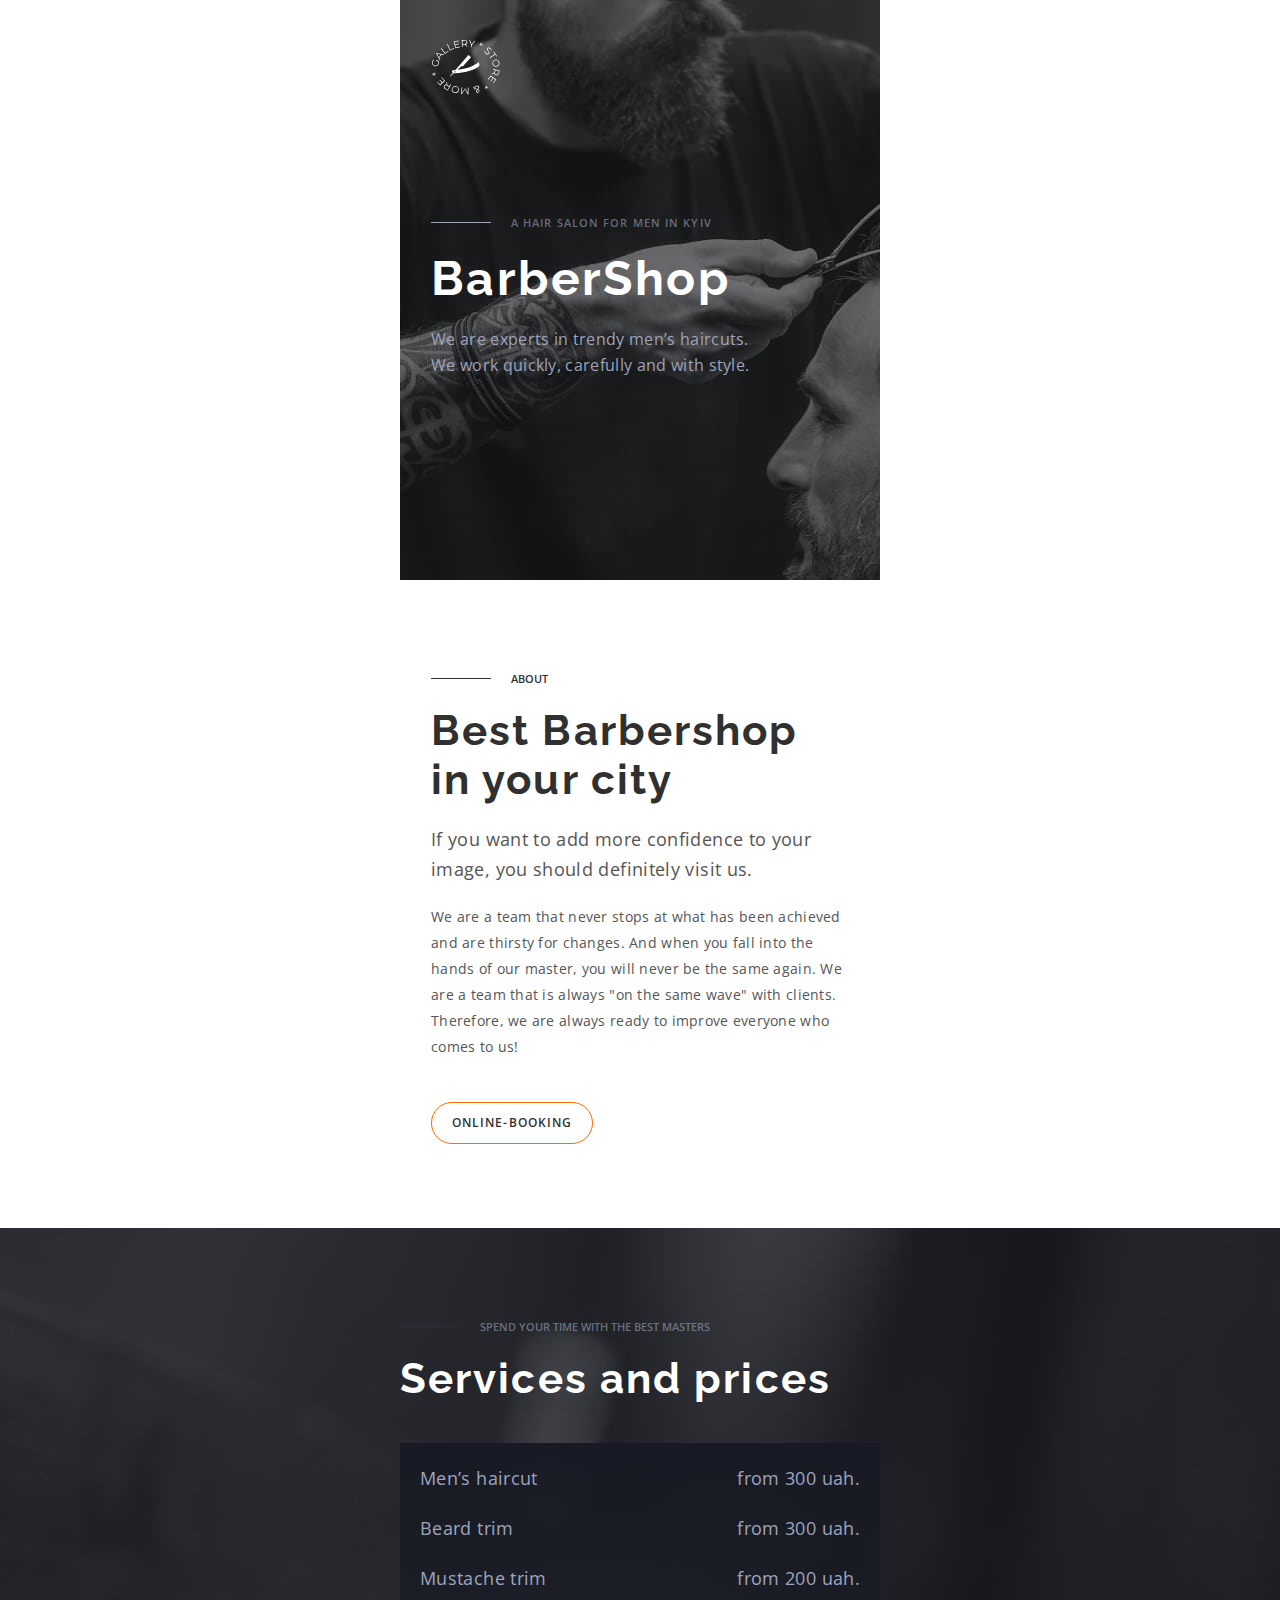
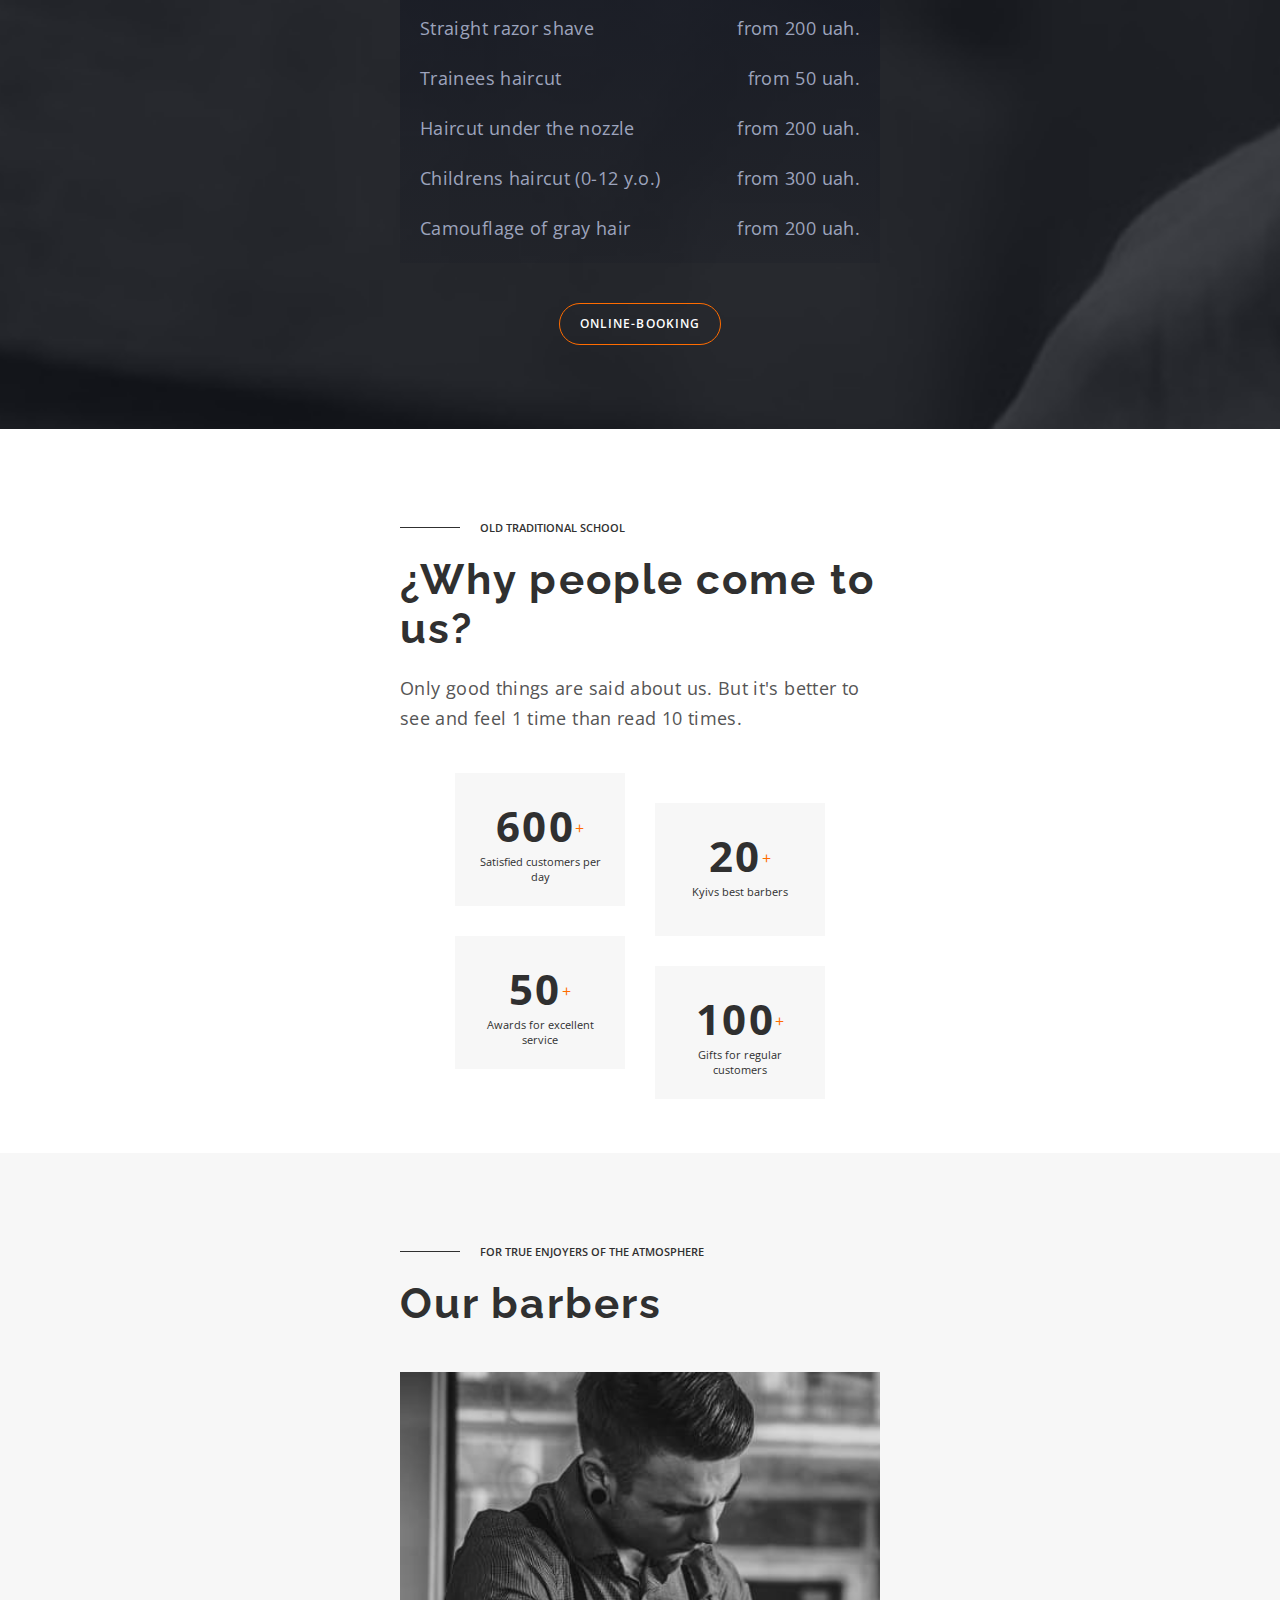
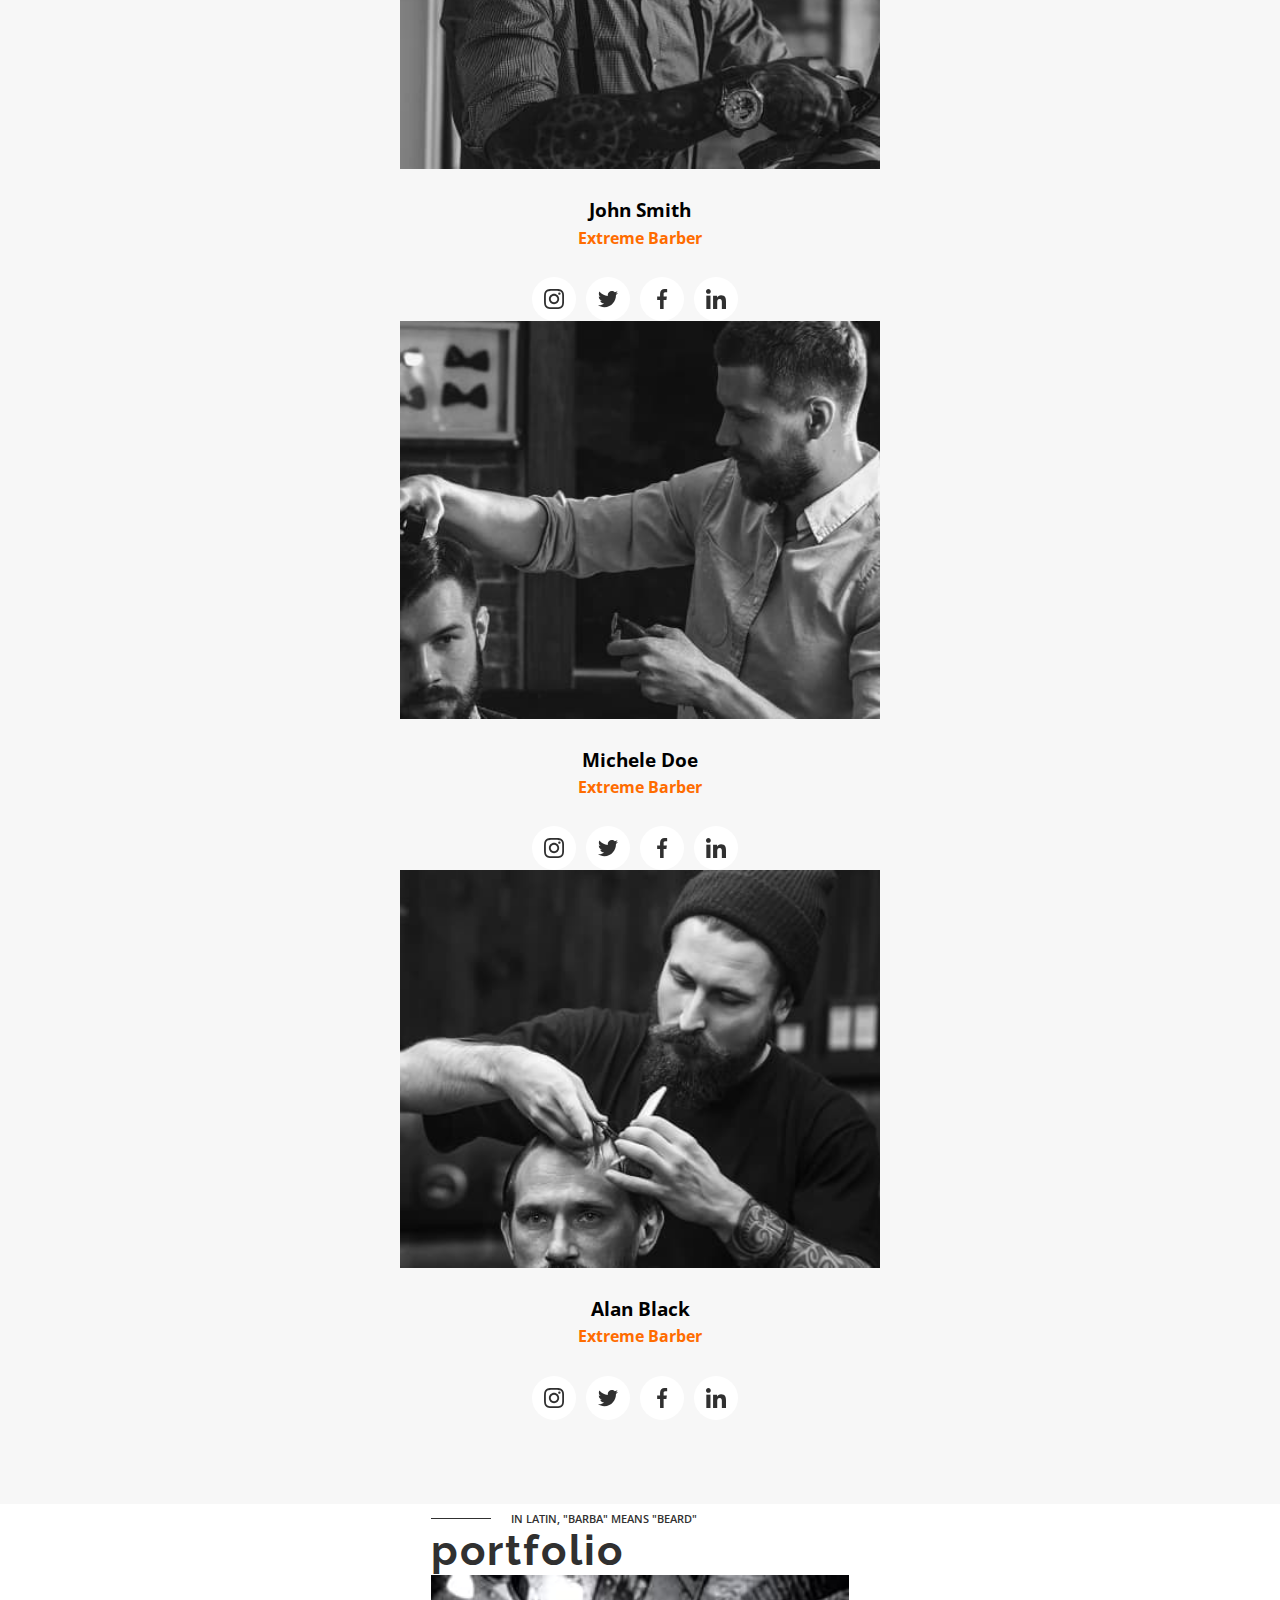
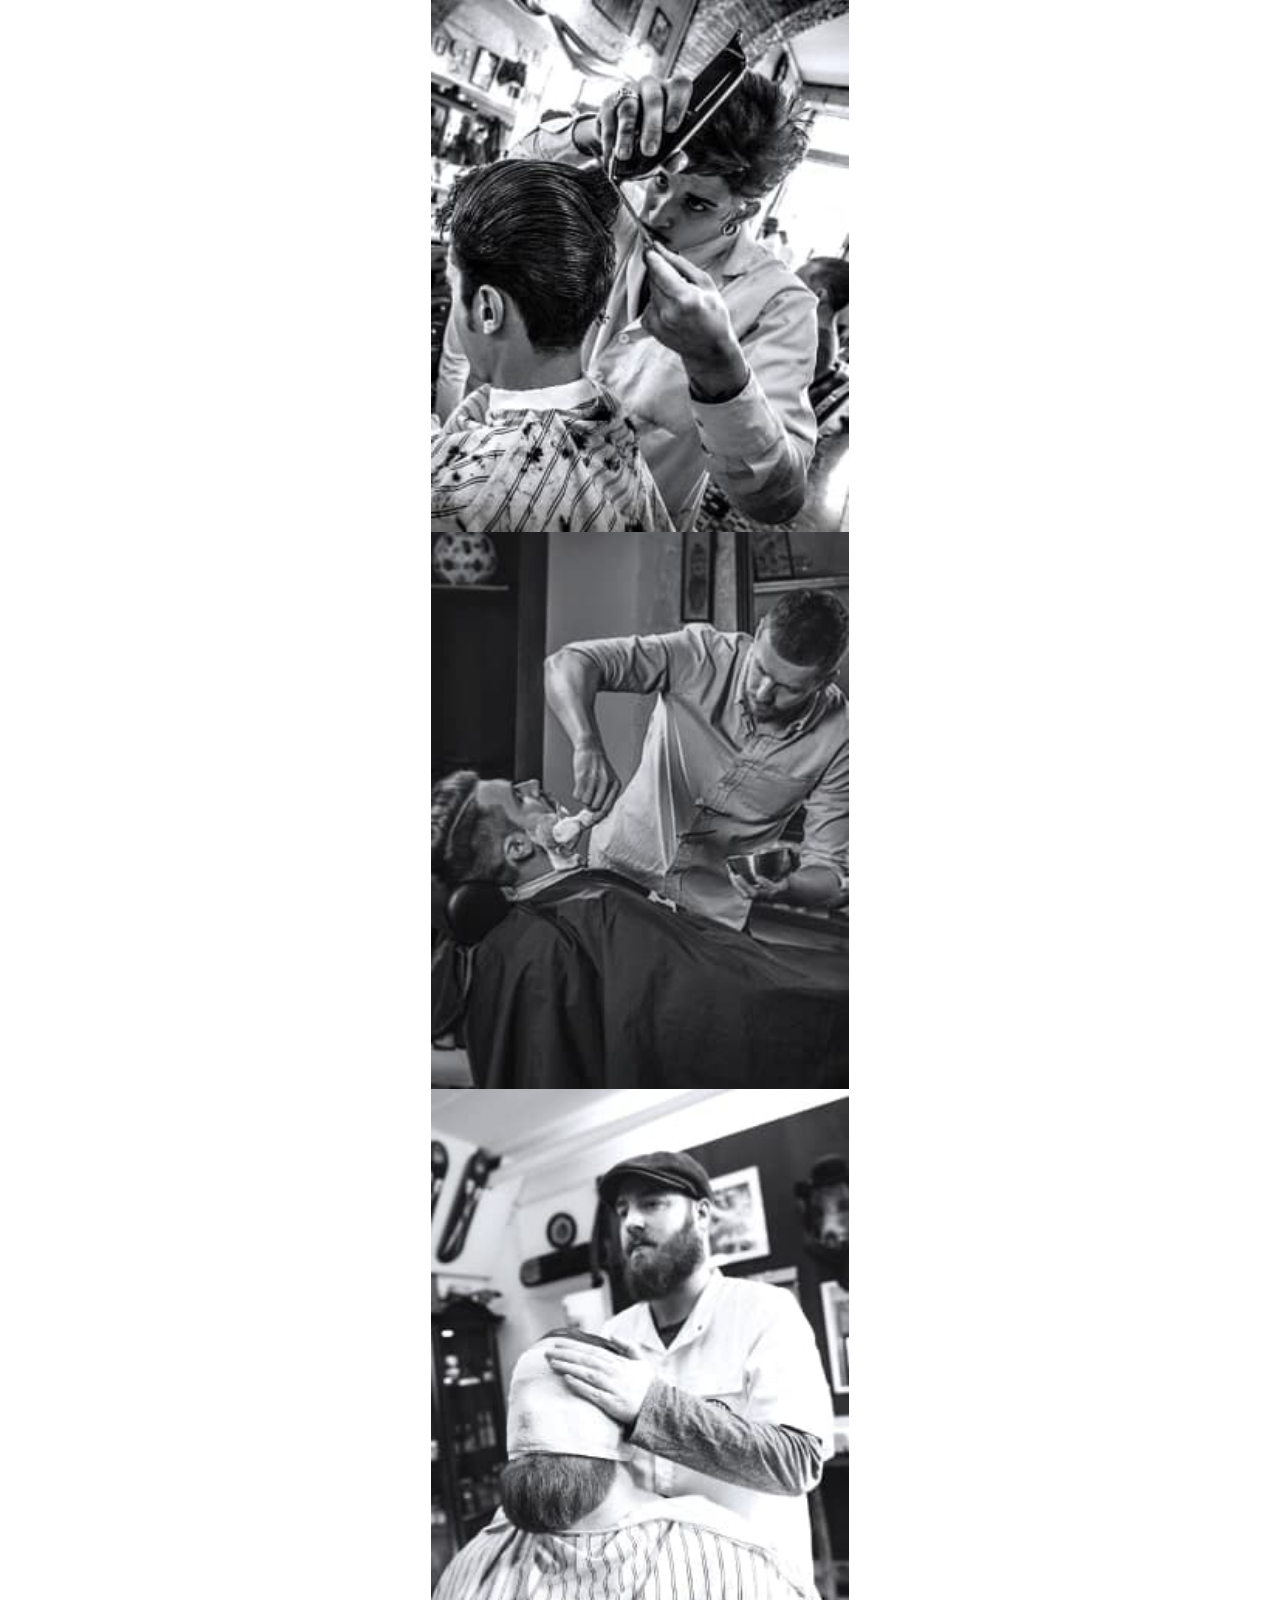
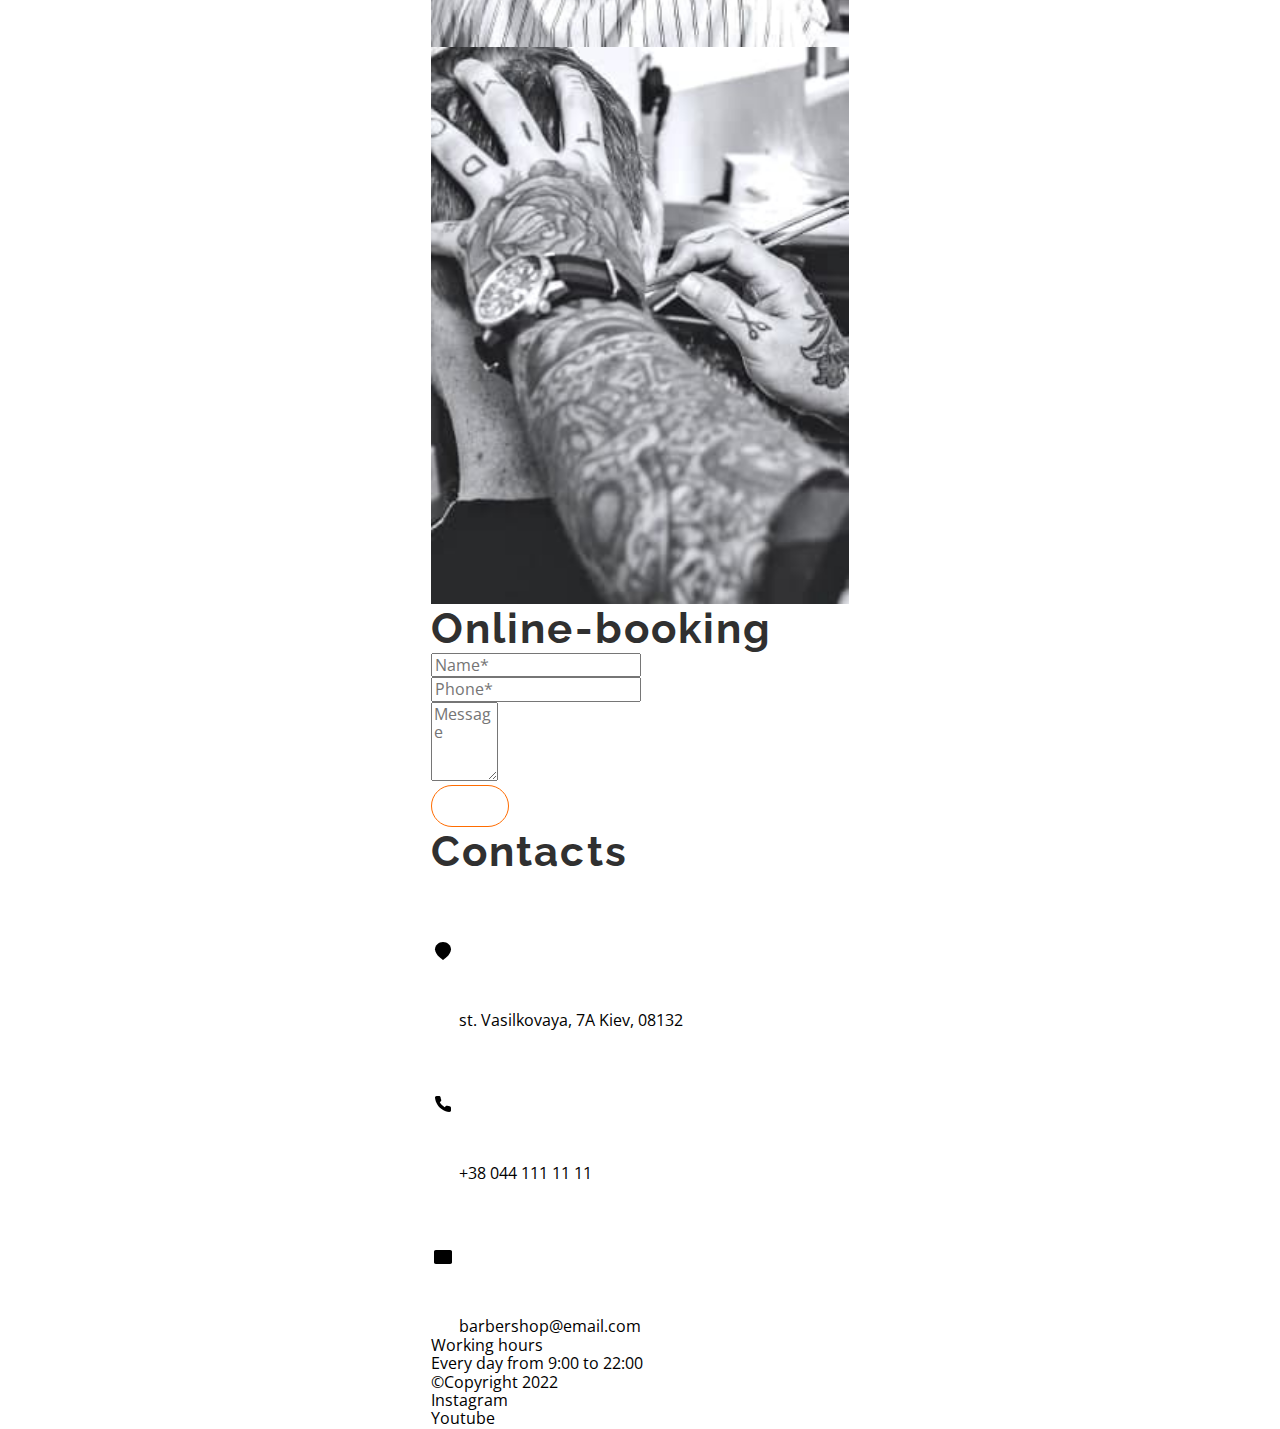
<file: index.html>
<!DOCTYPE html>
<html lang="en">
  <head>
    <meta charset="UTF-8" />
    <meta http-equiv="X-UA-Compatible" content="IE=edge" />
    <meta name="viewport" content="width=device-width, initial-scale=1.0" />
    <title>Barbershop_D@shuk</title>
    <link rel="preconnect" href="https://fonts.googleapis.com" />
    <link rel="preconnect" href="https://fonts.gstatic.com" crossorigin />
    <link rel="stylesheet" href="https://cdnjs.cloudflare.com/ajax/libs/animate.css/4.1.1/animate.min.css" />
    <link
      href="https://fonts.googleapis.com/css2?family=Open+Sans:wght@400;500;600;700&family=Raleway:wght@500;600;700&display=swap"
      rel="stylesheet"
    />
    <link rel="stylesheet" href="https://cdnjs.cloudflare.com/ajax/libs/modern-normalize/1.1.0/modern-normalize.css" />
    <link rel="stylesheet" href="./css/main.min.css" />
  
  </head>
  <body>
    <!-- Шапка сайту -->

    <header class="header">
      <div class="container">
        <a href="#" class="header-logo">
          <svg width="69" height="55">
            <use href="./images/icons.svg#Logo"></use>
          </svg>
        </a>
        <nav class="nav">
          <ul class="nav-list list">
            <li class="item"><a class="link" href="#">About</a></li>
            <li class="item"><a class="link" href="#">Services and prices</a></li>
            <li class="item"><a class="link" href="#">Barbers</a></li>
            <li class="item"><a class="link" href="#">Contacts</a></li>
          </ul>
        </nav>
        <ul class="contact-list list">
          <li class="item">
            <a class="link" href="tel:380441111111">+38 044 111 11 11</a>
          </li>
          <li class="item">
            <button class="button" data-modal-open >Online-booking</button>
          </li>
        </ul>
      </div>
    </header>

    <!-- Секція герой -->

    <section class="hero">
      <div class="container">
        <div class="hero-social">
          <ul class="hero-list list">
            <li class="item"><a href="#">Instagram</a></li>
            <li class="item"><a href="#">Youtube</a></li>
          </ul>
        </div>
        <div class="hero-description">
          <p class="hero-subtitle">A hair salon for men in Kyiv</p>
          <h1 class="hero-title">BarberShop</h1>
          <p class="hero-text">We are experts in trendy men’s haircuts.</p>
          <p class="hero-text">We work quickly, carefully and with style.</p>
        </div>
      </div>
    </section>

    <!-- Секція про нас -->

    <section class="about">
      <div class="container">
        <ul class="about-list list">
          <li class="item">
            <img class="about-img" src="./images/desktop/about1.jpg" width="270" alt="asd" />
          </li>
          <li class="item">
            <img class="about-img" src="./images/desktop/about2.jpg" width="270" alt="asd2" /></li>
        </ul>

        <div class="about-description">
          <p class="section-subtitle">About</p>
          <h2 class="section-title">Best Barbershop in your city</h2>
          <p class="about-desc">If you want to add more confidence to your image, you should definitely visit us.</p>
          <p class="about-text">
            We are a team that never stops at what has been achieved and are thirsty for changes. And when you fall into
            the hands of our master, you will never be the same again. We are a team that is always "on the same wave"
            with clients. Therefore, we are always ready to improve everyone who comes to us!
          </p>
          <button class="button black" data-modal-open >Online-booking</button>
        </div>
      </div>
    </section>

    <!-- Секція послуги/ціна -->

    <section class="services">
      <div class="container">
        <p class="section-subtitle">Spend your time with the best masters</p>
        <h2 class="section-title">Services and prices</h2>

        <div class="services-price">
          <ul class="services-list first list">
            <li class="item">
              <p class="serv serv-name">Men’s haircut</p>
              <p class="serv serv-price">from 300 uah.</p>
            </li>
            <li class="item">
              <p class="serv serv-name">Beard trim</p>
              <p class="serv serv-price">from 300 uah.</p>
            </li>
            <li class="item">
              <p class="serv serv-name">Mustache trim</p>
              <p class="serv serv-price">from 200 uah.</p>
            </li>
            <li class="item">
              <p class="serv serv-name">Straight razor shave</p>
              <p class="serv serv-price">from 200 uah.</p>
            </li>
          </ul>

          <ul class="services-list second list">
            <li class="item">
              <p class="serv serv-name">Trainees haircut</p>
              <p class="serv serv-price">from 50 uah.</p>
            </li>
            <li class="item">
              <p class="serv serv-name">Haircut under the nozzle</p>
              <p class="serv serv-price">from 200 uah.</p>
            </li>
            <li class="item">
              <p class="serv serv-name">Childrens haircut (0-12 y.o.)</p>
              <p class="serv serv-price">from 300 uah.</p>
            </li>
            <li class="item">
              <p class="serv serv-name">Camouflage of gray hair</p>
              <p class="serv serv-price">from 200 uah.</p>
            </li>
          </ul>
        </div>

        <button class="button" data-modal-open >online-booking</button>
      </div>
    </section>

    <!-- Секція традиції -->

    <section class="traditional">
      <div class="container">
        <ul class="traditional-list list">
          <li class="item">
            <span class="number">600</span><sup class="sign">+</sup>
            <p class="text">Satisfied customers per day</p>
          </li>
          <li class="item">
            <span class="number">20</span><sup class="sign">+</sup>
            <p class="text">Kyivs best barbers</p>
          </li>
          <li class="item">
            <span class="number">50</span><sup class="sign">+</sup>
            <p class="text">Awards for excellent service</p>
          </li>
          <li class="item">
            <span class="number">100</span><sup class="sign">+</sup>
            <p class="text">Gifts for regular customers</p>
          </li>
        </ul>
        <div class="traditional-description">
          <p class="section-subtitle">Old traditional school</p>
          <h2 class="section-title">¿Why people come to us?</h2>
          <p class="description-text">
            Only good things are said about us. But it's better to see and feel 1 time than read 10 times.
          </p>
        </div>
      </div>
    </section>

    <!-- Секція барбери -->

    <section class="barbers">
      <div class="container">
        <p class="section-subtitle">For true enjoyers of the atmosphere</p>
        <h2 class="section-title">Our barbers</h2>
        <ul class="barbers-list list">
          <li class="item">
            <img class="barbers-foto" src="./images/mobile/barber-john_480.jpg" width="418" alt="John Smith" />
            <h3 class="barbers-name">John Smith</h3>
            <h4 class="barbers-extrem">Extreme Barber</h4>
            <ul class="social-list list">
              <li class="social-item">
                <a class="social-link" href="#">
                  <svg width="20" height="20">
                    <use href="./images/icons.svg#icon-instagram"></use>
                  </svg>
                </a>
              </li>
              <li class="social-item">
                <a class="social-link" href="#">
                  <svg width="20" height="20">
                    <use href="./images/icons.svg#icon-twitter"></use>
                  </svg>
                </a>
              </li>
              <li class="social-item">
                <a class="social-link" href="#">
                  <svg width="20" height="20">
                    <use href="./images/icons.svg#icon-facebook"></use>
                  </svg>
                </a>
              </li>
              <li class="social-item">
                <a class="social-link" href="#">
                  <svg width="20" height="20">
                    <use href="./images/icons.svg#icon-linkedin"></use>
                  </svg>
                </a>
              </li>
            </ul>
          </li>
          <li class="item">
            <img class="barbers-foto" src="./images/mobile/barber-michele_480.jpg" width="418" alt="Michele Doe" />
            <h3 class="barbers-name">Michele Doe</h3>
            <h4 class="barbers-extrem">Extreme Barber</h4>
            <ul class="social-list list">
              <li class="social-item">
                <a class="social-link" href="#">
                  <svg width="20" height="20">
                    <use href="./images/icons.svg#icon-instagram"></use>
                  </svg>
                </a>
              </li>
              <li class="social-item">
                <a class="social-link" href="#">
                  <svg width="20" height="20">
                    <use href="./images/icons.svg#icon-twitter"></use>
                  </svg>
                </a>
              </li>
              <li class="social-item">
                <a class="social-link" href="#">
                  <svg width="20" height="20">
                    <use href="./images/icons.svg#icon-facebook"></use>
                  </svg>
                </a>
              </li>
              <li class="social-item">
                <a class="social-link" href="#">
                  <svg width="20" height="20">
                    <use href="./images/icons.svg#icon-linkedin"></use>
                  </svg>
                </a>
              </li>
            </ul>
          </li>
          <li class="item">
            <img class="barbers-foto" src="./images/mobile/barber-alan_480.jpg" width="418" alt="Alan Black" />
            <h3 class="barbers-name">Alan Black</h3>
            <h4 class="barbers-extrem">Extreme Barber</h4>
            <ul class="social-list list">
              <li class="social-item">
                <a class="social-link" href="#">
                  <svg width="20" height="20">
                    <use href="./images/icons.svg#icon-instagram"></use>
                  </svg>
                </a>
              </li>
              <li class="social-item">
                <a class="social-link" href="#">
                  <svg width="20" height="20">
                    <use href="./images/icons.svg#icon-twitter"></use>
                  </svg>
                </a>
              </li>
              <li class="social-item">
                <a class="social-link" href="#">
                  <svg width="20" height="20">
                    <use href="./images/icons.svg#icon-facebook"></use>
                  </svg>
                </a>
              </li>
              <li class="social-item">
                <a class="social-link" href="#">
                  <svg width="20" height="20">
                    <use href="./images/icons.svg#icon-linkedin"></use>
                  </svg>
                </a>
              </li>
            </ul>
          </li>
        </ul>
      </div>
    </section>

    <!-- Секція портфоліо -->

    <section class="portfolio">
      <div class="container">
        <p class="section-subtitle">In Latin, "barba" means "beard"</p>
        <h2 class="section-title visually-hidden">portfolio</h2>
        <ul class="portfolio-list list">
          <li class="item">
            <a class="link" href="#"><img src="./images/desktop/gallery1.jpg" width="270" alt="foto_1" /></a>
          </li>
          <li class="item">
            <a class="link" href="#"><img src="./images/desktop/gallery2.jpg" width="270" alt="foto_2" /></a>
          </li>
          <li class="item">
            <a class="link" href="#"><img src="./images/desktop/gallery3.jpg" width="270" alt="foto_3" /></a>
          </li>
          <li class="item">
            <a class="link" href="#"><img src="./images/desktop/gallery4.jpg" width="270" alt="foto_4" /></a>
          </li>
        </ul>
      </div>
    </section>

    <!-- Секція контакти -->

    <section class="contacts">
      <div class="container">
        <div class="booking-area">
          <h2 class="section-title">Online-booking</h2>
          <form class="booking-form">
            <input type="text" name="name-input" class="name-input" placeholder="Name*" />
            <input type="tel" name="phone-input" class="phone-input" placeholder="Phone*" />
            <div class="textarea-wrapper">
              <textarea name="booking-text" cols="5" rows="4" placeholder="Message"></textarea>
            </div>
            <button type="submit" class="button" data-modal-open >send</button>
          </form>
        </div>

        <div class="contacts-area">
          <h2 class="section-title">Contacts</h2>
          <ul class="contacts-list list">
            <li class="item">
              <a href="#">
                <svg class="item-icon" width="24" heigh="24">
                  <use href="./images/icons.svg#icon-map-pin"></use>
                </svg>
                st. Vasilkovaya, 7A Kiev, 08132
              </a>
            </li>
            <li class="item">
              <a href="tel:380441111111">
                <svg class="item-icon" width="24" heigh="24">
                  <use href="./images/icons.svg#icon-phone"></use>
                </svg>
                +38 044 111 11 11
              </a>
            </li>
            <li class="item">
              <a href="tel:380441111111">
                <svg class="item-icon" width="24" heigh="24">
                  <use href="./images/icons.svg#icon-mail"></use>
                </svg>
                barbershop@email.com
              </a>
            </li>
          </ul>
          <p class="working-hours">Working hours</p>
          <p class="working-time">Every day from 9:00 to 22:00</p>
        </div>
      </div>
    </section>

    <!-- Секція підвал -->

    <footer class="footer">
      <div class="container">
        <p class="copyright">&copyCopyright 2022</p>
        <ul class="footer-list list">
          <li class="item"><a class="link" href="#">Instagram</a></li>
          <li class="item"><a class="link" href="#">Youtube</a></li>
        </ul>
      </div>
    </footer>

    <!-- <script src="./js/modal.js"></script>
    <script src="./js/menu.js"></script> -->

  </body>
</html>
</file>
<file: css/main.min.css>
/*! modern-normalize v1.1.0 | MIT License | https://github.com/sindresorhus/modern-normalize */*,::before,::after{-webkit-box-sizing:border-box;box-sizing:border-box}html{line-height:1.15;-webkit-text-size-adjust:100%;-moz-tab-size:4;-o-tab-size:4;tab-size:4}body{margin:0;font-family:system-ui,-apple-system,"Segoe UI",Roboto,Helvetica,Arial,sans-serif,"Apple Color Emoji","Segoe UI Emoji"}hr{height:0;color:inherit}abbr[title]{-webkit-text-decoration:underline dotted;text-decoration:underline dotted}b,strong{font-weight:bolder}code,kbd,samp,pre{font-family:ui-monospace,SFMono-Regular,Consolas,"Liberation Mono",Menlo,monospace;font-size:1em}small{font-size:80%}sub,sup{font-size:75%;line-height:0;position:relative;vertical-align:baseline}sub{bottom:-0.25em}sup{top:-0.5em}table{text-indent:0;border-color:inherit}button,input,optgroup,select,textarea{font-family:inherit;font-size:100%;line-height:1.15;margin:0}button,select{text-transform:none}button,[type=button],[type=reset],[type=submit]{-webkit-appearance:button}::-moz-focus-inner{border-style:none;padding:0}:-moz-focusring{outline:1px dotted ButtonText}:-moz-ui-invalid{box-shadow:none}legend{padding:0}progress{vertical-align:baseline}::-webkit-inner-spin-button,::-webkit-outer-spin-button{height:auto}[type=search]{-webkit-appearance:textfield;outline-offset:-2px}::-webkit-search-decoration{-webkit-appearance:none}::-webkit-file-upload-button{-webkit-appearance:button;font:inherit}summary{display:list-item}a{color:inherit;text-decoration:none;margin:0}p{margin:0}h1,h2,h3,h4,h5,h6{margin-top:0;margin-bottom:0}body{background-color:#fff;position:relative;font-family:"Open Sans",sans-serif;font-weight:400;font-style:normal}.container{width:480px;padding-left:31px;padding-right:31px;margin:0 auto}.list{list-style:none;padding:0;margin:0}.link{text-decoration:none}img{display:block;width:100%;height:auto}.section-subtitle{display:-webkit-inline-box;display:-ms-inline-flexbox;display:inline-flex;-webkit-box-align:center;-ms-flex-align:center;align-items:center;font-weight:600;font-size:11px;line-height:15px;text-transform:uppercase;color:#303030}.section-subtitle::before{content:" ";margin-right:20px;background-color:#303030;height:1px;width:60px}.section-title{font-family:"Raleway";font-size:42px;line-height:1.1666666667;letter-spacing:.05em;color:#303030}.button{display:inline-block;padding:12px 20px;border:1px solid #ff6c00;border-radius:25px;font-weight:600;font-size:12px;line-height:16px;letter-spacing:.09em;text-transform:uppercase;color:#fff;background-color:inherit;cursor:pointer;-webkit-transition:-webkit-transform 250ms linear;transition:-webkit-transform 250ms linear;transition:transform 250ms linear;transition:transform 250ms linear, -webkit-transform 250ms linear}.button:hover{-webkit-transform:scale(1.02);transform:scale(1.02)}.button:active{-webkit-transform:scale(0.95);transform:scale(0.95)}.button.black{color:#303030}.header{position:absolute;left:50%;-webkit-transform:translate(-50%);transform:translate(-50%)}.header .container{display:-webkit-box;display:-ms-flexbox;display:flex;background-color:initial}.header-logo{fill:#fff;padding-top:40px}.mobile-menu{padding-top:48px;margin-left:auto;fill:#fff}.nav,.contact-list{display:none}.hero{height:580px;width:480px;margin:0 auto;background-color:#2d2c2c;background-image:-webkit-gradient(linear, left top, left bottom, from(rgba(25, 28, 38, 0.2)), to(rgba(25, 28, 38, 0.2))),url(../images/mobile/hero_bd_480.jpg);background-image:linear-gradient(rgba(25, 28, 38, 0.2), rgba(25, 28, 38, 0.2)),url(../images/mobile/hero_bd_480.jpg);background-repeat:no-repeat;background-size:cover}.hero-social{display:none}.hero-description{padding:208px 0}.hero-description .hero-title{width:470px;margin-bottom:20px;font-family:"Raleway";font-size:48px;line-height:1.1666666667;letter-spacing:.05em;color:#fff}.hero-description .hero-text{font-weight:400;font-size:16px;line-height:1.625;letter-spacing:.02em;color:#9da4bd}.hero-subtitle{display:-webkit-inline-box;display:-ms-inline-flexbox;display:inline-flex;-webkit-box-align:center;-ms-flex-align:center;align-items:center;margin-bottom:20px;font-weight:600;font-size:11px;line-height:1.3636363636;letter-spacing:.1em;text-transform:uppercase;color:rgba(157,164,189,.6)}.hero-subtitle::before{content:" ";background-color:#9da4bd;height:1px;width:60px;margin-right:20px}.about-list{display:none}.about-description{padding:84px 0}.about-description .section-title,.about-description .section-subtitle{margin-bottom:20px}.about-desc{margin-bottom:20px;font-weight:400;font-size:18px;line-height:30px;letter-spacing:.02em;color:#555}.about-text{margin-bottom:42px;font-weight:400;font-size:14px;line-height:26px;letter-spacing:.02em;color:#555}.services{min-width:480px;background:#111319 url(../images/mobile/service_bg_480.png) no-repeat;background-size:cover}.services .container{padding:84px 0}.services .section-subtitle{color:rgba(157,164,189,.6);margin-bottom:20px}.services .section-title{color:#fff;margin-bottom:40px}.services-price{padding:20px;margin-bottom:40px;background-image:-webkit-gradient(linear, left top, left bottom, from(#171a24), to(rgba(23, 26, 36, 0.2)));background-image:linear-gradient(180deg, #171a24 0%, rgba(23, 26, 36, 0.2) 100%)}.services-list .item{display:-webkit-box;display:-ms-flexbox;display:flex;-webkit-box-pack:justify;-ms-flex-pack:justify;justify-content:space-between;margin-bottom:20px}.services-list.second .item:last-child{margin-bottom:0}.serv{font-weight:400;font-size:18px;line-height:1.6666666667;letter-spacing:.02em;color:#9da4bd}.services .button{display:block;margin:0 auto}.traditional .container{display:-webkit-box;display:-ms-flexbox;display:flex;-webkit-box-orient:vertical;-webkit-box-direction:reverse;-ms-flex-direction:column-reverse;flex-direction:column-reverse;padding:84px 0}.traditional-list{display:-webkit-box;display:-ms-flexbox;display:flex;-ms-flex-wrap:wrap;flex-wrap:wrap;text-align:center;-webkit-box-pack:center;-ms-flex-pack:center;justify-content:center}.traditional-list .item{width:170px;height:133px;background-color:#f7f7f7;padding:24px 20px}.traditional-list .item:nth-child(2n+1){margin-right:30px}.traditional-list .item:nth-child(-n+2){margin-bottom:30px}.traditional-list .item:nth-child(even){-webkit-transform:translateY(30px);transform:translateY(30px)}.traditional-list .number{font-family:"Open Sans";font-style:normal;font-weight:700;font-size:42px;line-height:1.3571428571;text-align:center;letter-spacing:.05em;color:#303030}.traditional-list .sign{font-size:16px;line-height:1.375;text-align:center;color:#ff6c00}.traditional-list .text{font-size:11px;line-height:1.3636363636;text-align:center;color:#303030}.traditional-description{max-width:500px}.traditional-description .section-subtitle,.traditional-description .section-title{margin-bottom:20px}.description-text{font-family:"Open Sans";font-style:normal;font-weight:400;font-size:18px;line-height:1.6666666667;letter-spacing:.02em;color:#555;margin-bottom:40px}.barbers{background-color:#f7f7f7}.barbers .container{padding:84px 0}.barbers .section-subtitle{margin-bottom:20px}.barbers .section-title{margin-bottom:44px}.barbers-list{display:-webkit-box;display:-ms-flexbox;display:flex;-webkit-box-orient:vertical;-webkit-box-direction:normal;-ms-flex-direction:column;flex-direction:column}.barbers-list .item{text-align:center}.barbers-foto{margin-bottom:30px}.barbers-name{margin-bottom:8px}.barbers-extrem{margin-bottom:30px;color:#ff6c00}.social-list{display:-webkit-box;display:-ms-flexbox;display:flex;-webkit-box-pack:center;-ms-flex-pack:center;justify-content:center}.social-item{height:44px;width:44px;border-radius:50%;margin-right:10px;background-color:#fff}.social-link{display:block;margin-top:12px;fill:#303030}.social-item:hover .social-link{fill:#ff6c00}/*# sourceMappingURL=main.min.css.map */
</file>
